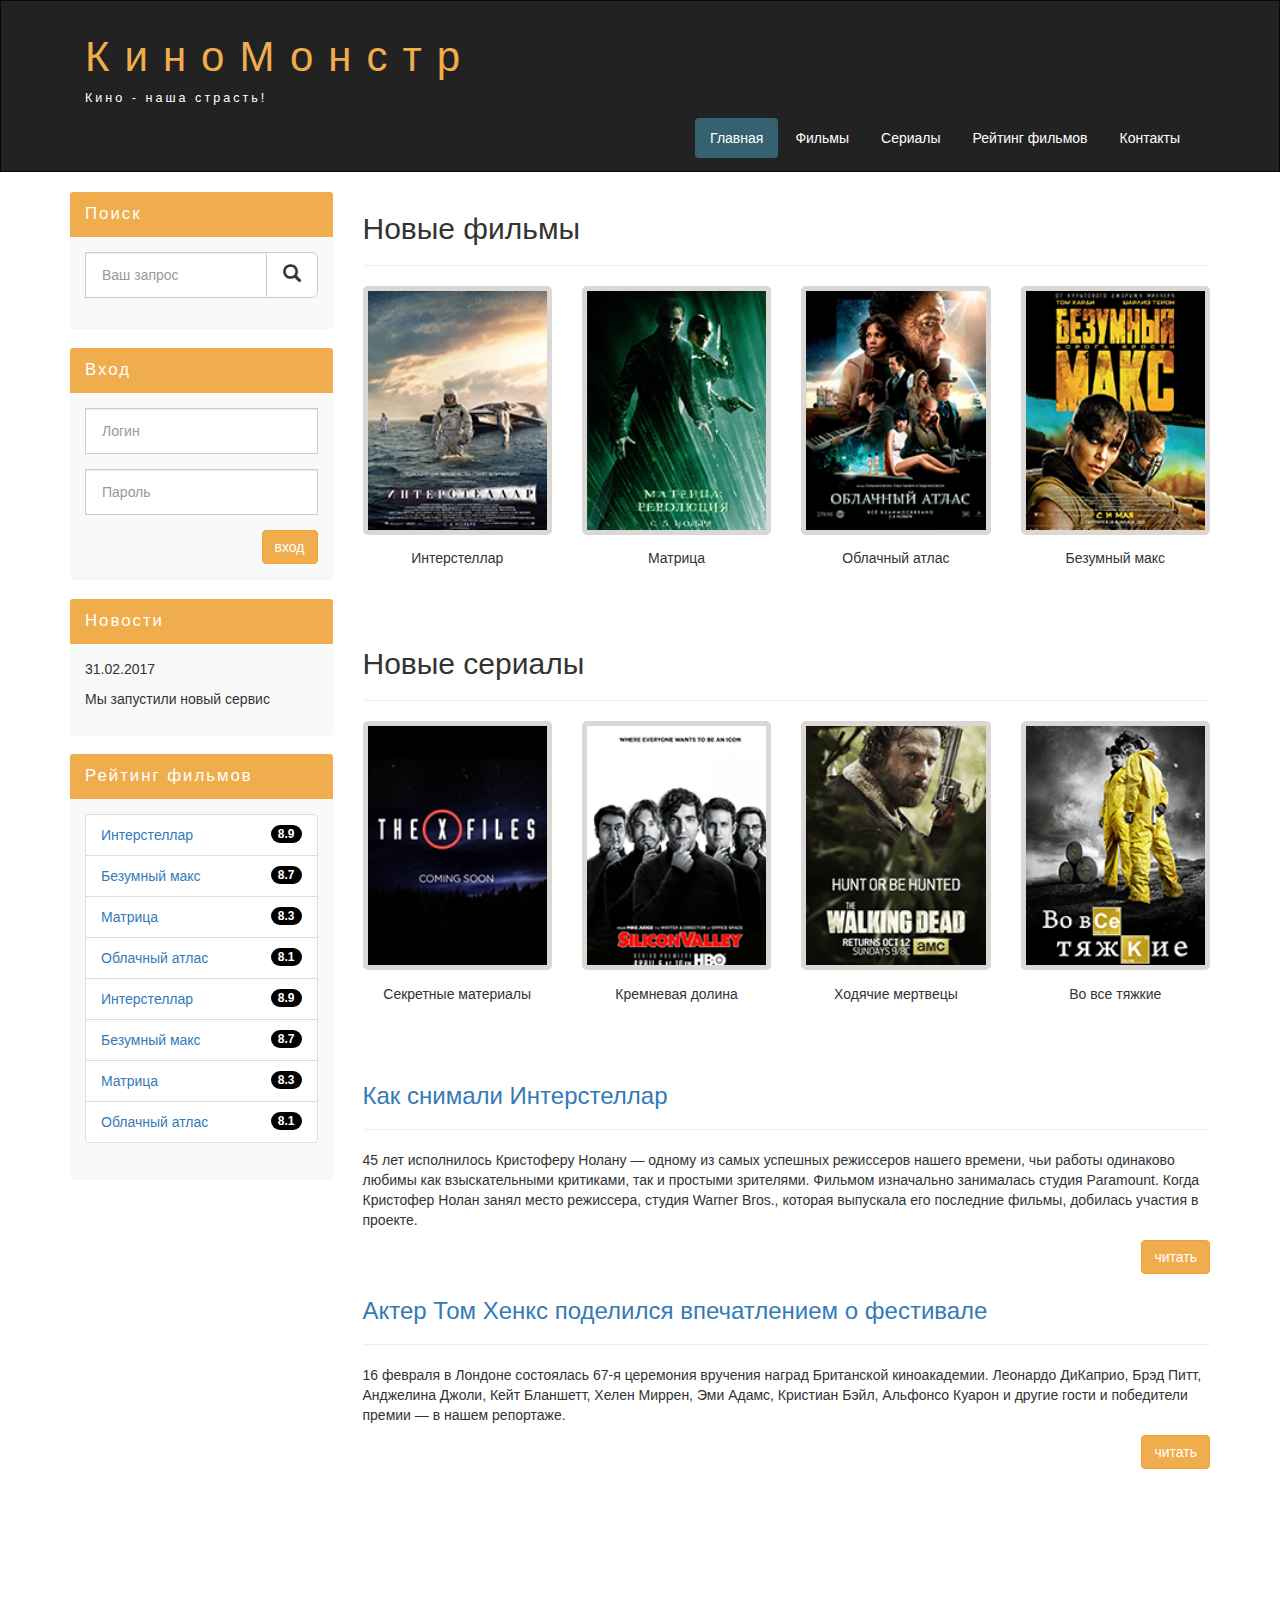
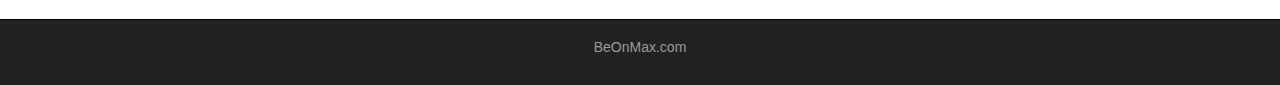
<file: КиноМонстр/Bootstrap/index.html>
<!DOCTYPE html>
<html lang="ru">
  <head>
    <meta charset="utf-8">
    <meta http-equiv="X-UA-Compatible" content="IE=edge">
    <meta name="viewport" content="width=device-width, initial-scale=1">
    <!-- The above 3 meta tags *must* come first in the head; any other head content must come *after* these tags -->
    <title>КиноMонстр</title>

    <!-- Bootstrap -->
    <link href="assets/css/bootstrap.min.css" rel="stylesheet">

    <!-- Main Style -->
    <link href="assets/css/style.css" rel="stylesheet">

    <!-- HTML5 shim and Respond.js for IE8 support of HTML5 elements and media queries -->
    <!-- WARNING: Respond.js doesn't work if you view the page via file:// -->
    <!--[if lt IE 9]>
      <script src="https://oss.maxcdn.com/html5shiv/3.7.2/html5shiv.min.js"></script>
      <script src="https://oss.maxcdn.com/respond/1.4.2/respond.min.js"></script>
    <![endif]-->
  </head>
  <body>
    

    <div class="container-fluid">
      <div class="row">
       
       <nav role="navigation" class="navbar navbar-inverse">
          <div class="container">

          <div class="navbar-header header">

            <div class="container">
              
              <div class="row">
                
                <div class="col-lg-12">
                  <h1><a href="#">КиноМонстр</a></h1> 
                  <p>Кино - наша страсть!</p>
                </div>

              </div>

            </div>

            
            <button type="button" data-target="#navbarCollapse" data-toggle="collapse" class="navbar-toggle">
              
              <span class="sr-only">Toggle navigation</span>
              <span class="icon-bar"></span>
              <span class="icon-bar"></span>
              <span class="icon-bar"></span>

            </button>
          

          </div>
            
            <div id="navbarCollapse" class="collapse navbar-collapse navbar-right">
              
              <ul class="nav nav-pills">
                <li class="active"> <a href="#">Главная</a> </li>
                <li> <a href="films.html">Фильмы</a> </li>
                <li> <a href="sirial.html">Сериалы</a> </li>
                <li> <a href="rating.html">Рейтинг фильмов</a> </li>
                <li> <a href="contact.html">Контакты</a> </li>

              </ul>


            </div>

          </div>
       </nav> 

      </div>
    </div>


    <div class="wrapper">
      
      <div class="container">
        
        <div class="row">
          
        <div class="col-lg-9 col-lg-push-3"> <!-- Меняем блоки местами col-lg-push-3 -->

          <form role="search" class="visible-xs">
            <div class="form-group">
              <div class="input-group">
                <input type="search" class="form-control input-lg" placeholder="Ваш запрос">
                <div class="input-group-btn">
                  <button class="btn btn-default btn-lg" type="submit"><i class="glyphicon glyphicon-search"></i></button>
                </div>
              </div>
            </div>
          </form> 
          
          <h2>Новые фильмы</h2>
          <hr>
          <div class="row">

            <div class="films_block col-lg-3 col-md-3 col-sm-3 col-xs-6">
              <a href="interstell.html"><img src="assets/img/inter.png" alt="интерстеллар"></a>
              <div class="film_label">Интерстеллар</div>
            </div>

            <div class="films_block col-lg-3 col-md-3 col-sm-3 col-xs-6">
              <a href="#"><img src="assets/img/matrix.png" alt="матрица"></a>
              <div class="film_label">Матрица</div>
            </div>            

            <div class="films_block col-lg-3 col-md-3 col-sm-3 col-xs-6">
              <a href="#"><img src="assets/img/cloud.png" alt="облачный атлас"></a>
              <div class="film_label">Облачный атлас</div>
            </div>            

            <div class="films_block col-lg-3 col-md-3 col-sm-3 col-xs-6">
              <a href="#"><img src="assets/img/max.png" alt="безумный макс"></a>
              <div class="film_label">Безумный макс</div>
            </div>


          </div>

          <div class="margin-8"></div>

         <h2>Новые сериалы</h2>
         <hr>
          <div class="row">

            <div class="films_block col-lg-3 col-md-3 col-sm-3 col-xs-6">
              <img src="assets/img/xfiles.png" alt="Секретные материалы">
              <div class="film_label">Секретные материалы</div>
            </div>

            <div class="films_block col-lg-3 col-md-3 col-sm-3 col-xs-6">
              <img src="assets/img/silicon.png" alt="Кремневая долина">
              <div class="film_label">Кремневая долина</div>
            </div>

            <div class="films_block col-lg-3 col-md-3 col-sm-3 col-xs-6">
              <img src="assets/img/dead.png" alt="Ходячие мертвецы">
              <div class="film_label">Ходячие мертвецы</div>
            </div>

            <div class="films_block col-lg-3 col-md-3 col-sm-3 col-xs-6">
              <img src="assets/img/breakingbad.png" alt="Во все тяжкие">
              <div class="film_label">Во все тяжкие</div>
            </div>

          </div>

          <div class="margin-8"></div>

          <a href="#"><h3>Как снимали Интерстеллар</h3></a>
          <hr>
          <p>
            45 лет исполнилось Кристоферу Нолану — одному из самых успешных режиссеров нашего времени, чьи работы одинаково любимы как взыскательными критиками, так и простыми зрителями. Фильмом изначально занималась студия Paramount. Когда Кристофер Нолан занял место режиссера, студия Warner Bros., которая выпускала его последние фильмы, добилась участия в проекте.
          </p>
          <a href="#" class="btn btn-warning pull-right">читать</a>

          <div class="margin-8"></div>

          <a href="#"><h3>Актер Том Хенкс поделился впечатлением о фестивале</h3></a>
          <hr>
          <p>
            16 февраля в Лондоне состоялась 67-я церемония вручения наград Британской киноакадемии. Леонардо ДиКаприо, Брэд Питт, Анджелина Джоли, Кейт Бланшетт, Хелен Миррен, Эми Адамс, Кристиан Бэйл, Альфонсо Куарон и другие гости и победители премии — в нашем репортаже.
          </p>
          <a href="#" class="btn btn-warning pull-right">читать</a>

          <div class="margin-8 clear"></div>



        </div>


        <div class="col-lg-3 col-lg-pull-9"> <!-- Меняем блоки местами col-lg-pull-9 -->
          
          <div class="panel panel-info hidden-xs">
            <div class="panel-heading"><div class="sidebar-header">Поиск</div></div>
            <div class="panel-body">
              <form role="search">
                <div class="form-group">
                  <div class="input-group">
                    <input type="search" class="form-control input-lg" placeholder="Ваш запрос">
                    <div class="input-group-btn">
                      <button class="btn btn-default btn-lg" type="submit"><i class="glyphicon glyphicon-search"></i></button>
                    </div>
                  </div>
                </div>
              </form> 
            </div>
          </div>
    
          <div class="panel panel-info">
            <div class="panel-heading"><div class="sidebar-header">Вход</div></div>
            <div class="panel-body">

              <form role="form">
                <div class="form-group">
                  <input type="text"  class="form-control input-lg" placeholder="Логин">
                </div>
                <div class="form-group">
                  <input type="password" class="form-control input-lg" placeholder="Пароль">
                </div>

                <button type="submit" class="btn btn-warning pull-right">вход</button>

              </form>

            </div>
          </div>  


          <div class="panel panel-info">
            <div class="panel-heading"><div class="sidebar-header">Новости</div></div>
            <div class="panel-body">
              
              <p>31.02.2017</p>
              <p>Мы запустили новый сервис</p>
              
            </div>
          </div>


          <div class="panel panel-info">
            <div class="panel-heading"><div class="sidebar-header">Рейтинг фильмов</div></div>
            <div class="panel-body">
                
                <ul class="list-group">
                  
                  <li class="list-group-item list-group-warning">
                    <span class="badge">8.9</span>
                    <a href="interstell.html">Интерстеллар</a>
                  </li>

                  <li class="list-group-item list-group-warning">
                    <span class="badge">8.7</span>
                    <a href="#">Безумный макс</a>
                  </li>                  

                  <li class="list-group-item list-group-warning">
                    <span class="badge">8.3</span>
                    <a href="#">Матрица</a>
                  </li>                  

                  <li class="list-group-item list-group-warning">
                    <span class="badge">8.1</span>
                    <a href="#">Облачный атлас</a>
                  </li>

                  <li class="list-group-item list-group-warning">
                    <span class="badge">8.9</span>
                    <a href="interstell.html">Интерстеллар</a>
                  </li>

                  <li class="list-group-item list-group-warning">
                    <span class="badge">8.7</span>
                    <a href="#">Безумный макс</a>
                  </li>                  

                  <li class="list-group-item list-group-warning">
                    <span class="badge">8.3</span>
                    <a href="#">Матрица</a>
                  </li>                  

                  <li class="list-group-item list-group-warning">
                    <span class="badge">8.1</span>
                    <a href="#">Облачный атлас</a>
                  </li>

                </ul>

            </div>
          </div>  
          


        </div>      


        </div>

      </div>

      <div class="clear"></div>

    </div>


    <footer>
      
      <div class="container">
        <p class="text-center"> <a href="http://beonmax.com" target="_blank">BeOnMax.com</a> </p>
      </div>

    </footer>




    <!-- jQuery (necessary for Bootstrap's JavaScript plugins) -->
    <script src="https://ajax.googleapis.com/ajax/libs/jquery/1.11.3/jquery.min.js"></script>
    <!-- Include all compiled plugins (below), or include individual files as needed -->
    <script src="assets/js/bootstrap.min.js"></script>
  </body>
</html>
</file>
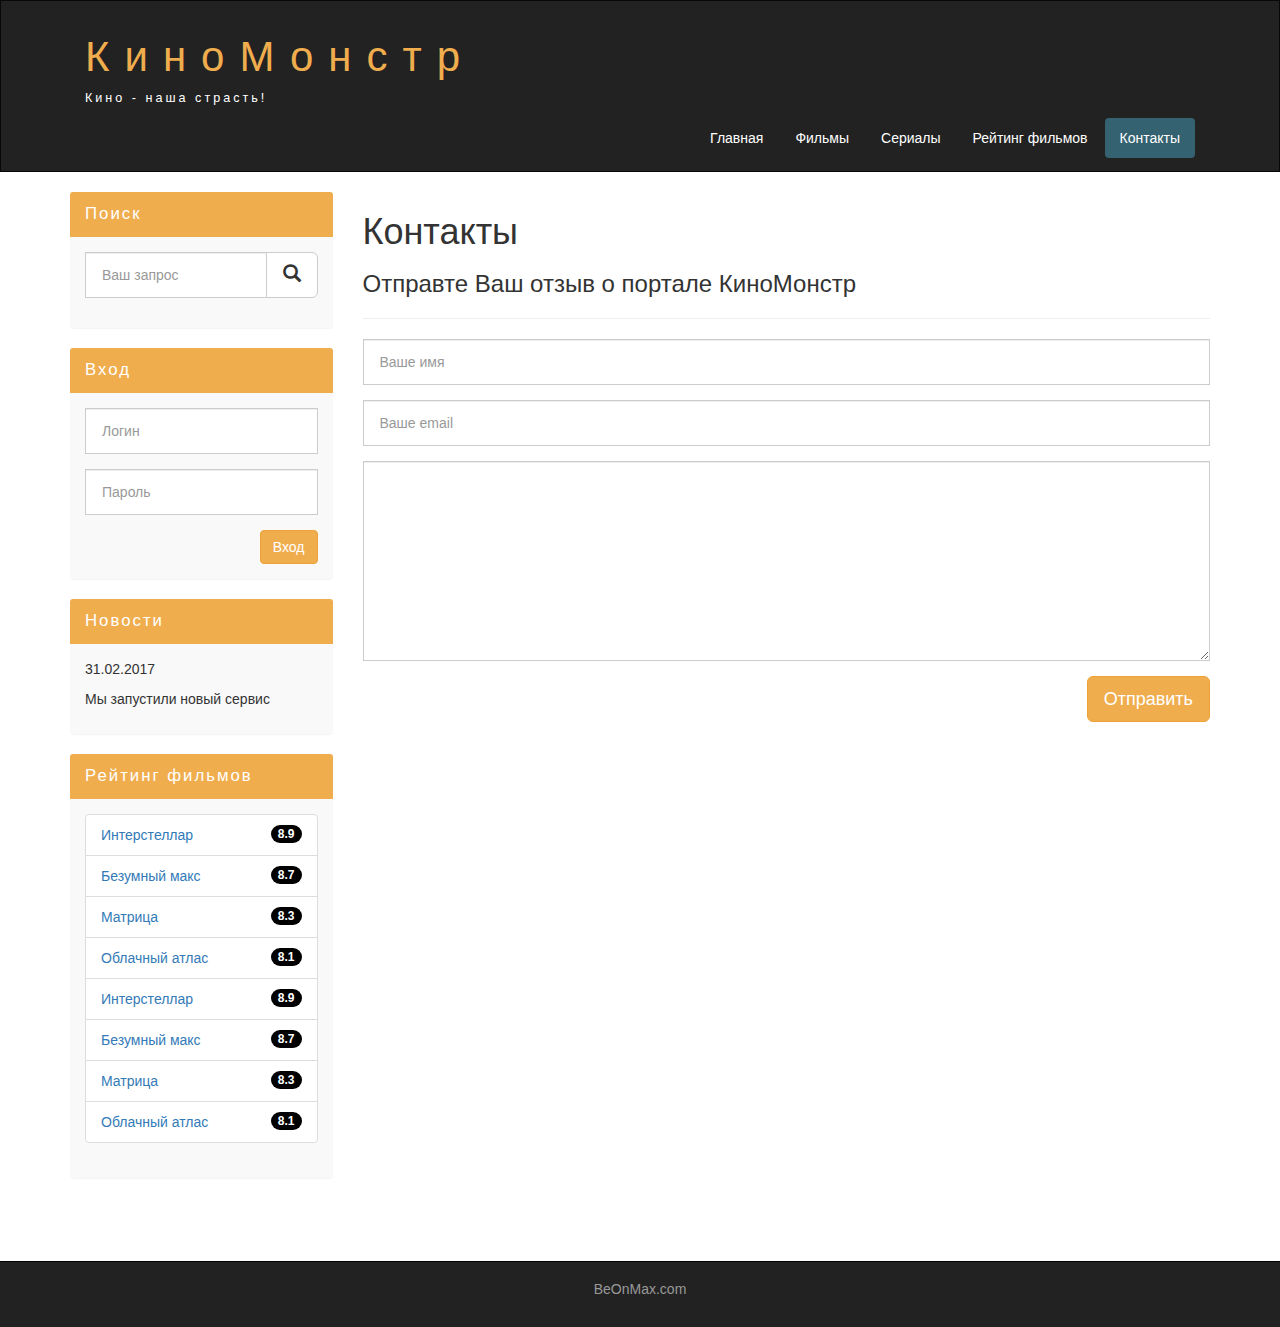
<file: КиноМонстр/Bootstrap/contact.html>
<!DOCTYPE html>
<html lang="ru">
  <head>
    <meta charset="utf-8">
    <meta http-equiv="X-UA-Compatible" content="IE=edge">
    <meta name="viewport" content="width=device-width, initial-scale=1">
    <!-- The above 3 meta tags *must* come first in the head; any other head content must come *after* these tags -->
    <title>КиноMонстр Контакты</title>

    <!-- Bootstrap -->
    <link href="assets/css/bootstrap.min.css" rel="stylesheet">

    <!-- Main Style -->
    <link href="assets/css/style.css" rel="stylesheet">

    <!-- HTML5 shim and Respond.js for IE8 support of HTML5 elements and media queries -->
    <!-- WARNING: Respond.js doesn't work if you view the page via file:// -->
    <!--[if lt IE 9]>
      <script src="https://oss.maxcdn.com/html5shiv/3.7.2/html5shiv.min.js"></script>
      <script src="https://oss.maxcdn.com/respond/1.4.2/respond.min.js"></script>
    <![endif]-->
  </head>
  <body>
    

    <div class="container-fluid">
      <div class="row">
       
       <nav role="navigation" class="navbar navbar-inverse">
          <div class="container">

          <div class="navbar-header header">

            <div class="container">
              
              <div class="row">
                
                <div class="col-lg-12">
                  <h1><a href="#">КиноМонстр</a></h1> 
                  <p>Кино - наша страсть!</p>
                </div>

              </div>

            </div>

            
            <button type="button" data-target="#navbarCollapse" data-toggle="collapse" class="navbar-toggle">
              
              <span class="sr-only">Toggle navigation</span>
              <span class="icon-bar"></span>
              <span class="icon-bar"></span>
              <span class="icon-bar"></span>

            </button>
          

          </div>
            
            <div id="navbarCollapse" class="collapse navbar-collapse navbar-right">
              
              <ul class="nav nav-pills">
                <li> <a href="index.html">Главная</a> </li>
                <li> <a href="films.html">Фильмы</a> </li>
                <li> <a href="sirial.html">Сериалы</a> </li>
                <li> <a href="rating.html">Рейтинг фильмов</a> </li>
                <li class="active"> <a href="contact.html">Контакты</a> </li>

              </ul>


            </div>

          </div>
       </nav> 

      </div>
    </div>


    <div class="wrapper">
      
      <div class="container">
        
        <div class="row">
          
        <div class="col-lg-9 col-lg-push-3"> <!-- Меняем блоки местами col-lg-push-3 -->

          <form role="search" class="visible-xs">
            <div class="form-group">
              <div class="input-group">
                <input type="search" class="form-control input-lg" placeholder="Ваш запрос">
                <div class="input-group-btn">
                  <button class="btn btn-default btn-lg" type="submit"><i class="glyphicon glyphicon-search"></i></button>
                </div>
              </div>
            </div>
          </form> 
          
          <h1>Контакты</h1>         
          <h3>Отправте Ваш отзыв о портале КиноМонстр</h3>
          <hr>

          <form>
            <div  class="form-group">   
              <input type="text" class="form-control input-lg" placeholder="Ваше имя">
            </div>
            <div  class="form-group">   
                <input type="text" class="form-control input-lg" placeholder="Ваше email">
              </div>
            <div  class="form-group">   
              <textarea class="form-control"></textarea>
            </div>
            <button class="btn btn-lg btn-warning pull-right">Отправить</button>
          </form>

          <div class="margin-8 clear"></div>


        </div>


        <div class="col-lg-3 col-lg-pull-9"> <!-- Меняем блоки местами col-lg-pull-9 -->
          
          <div class="panel panel-info hidden-xs">
            <div class="panel-heading"><div class="sidebar-header">Поиск</div></div>
            <div class="panel-body">
              <form role="search">
                <div class="form-group">
                  <div class="input-group">
                    <input type="search" class="form-control input-lg" placeholder="Ваш запрос">
                    <div class="input-group-btn">
                      <button class="btn btn-default btn-lg" type="submit"><i class="glyphicon glyphicon-search"></i></button>
                    </div>
                  </div>
                </div>
              </form> 
            </div>
          </div>
    
          <div class="panel panel-info">
            <div class="panel-heading"><div class="sidebar-header">Вход</div></div>
            <div class="panel-body">

              <form role="form">
                <div class="form-group">
                  <input type="text"  class="form-control input-lg" placeholder="Логин">
                </div>
                <div class="form-group">
                  <input type="password" class="form-control input-lg" placeholder="Пароль">
                </div>

                <button type="submit" class="btn btn-warning pull-right">Bход</button>

              </form>

            </div>
          </div>  


          <div class="panel panel-info">
            <div class="panel-heading"><div class="sidebar-header">Новости</div></div>
            <div class="panel-body">
              
              <p>31.02.2017</p>
              <p>Мы запустили новый сервис</p>
              
            </div>
          </div>


          <div class="panel panel-info">
            <div class="panel-heading"><div class="sidebar-header">Рейтинг фильмов</div></div>
            <div class="panel-body">
                
                <ul class="list-group">
                  
                  <li class="list-group-item list-group-warning">
                    <span class="badge">8.9</span>
                    <a href="interstell.html">Интерстеллар</a>
                  </li>

                  <li class="list-group-item list-group-warning">
                    <span class="badge">8.7</span>
                    <a href="#">Безумный макс</a>
                  </li>                  

                  <li class="list-group-item list-group-warning">
                    <span class="badge">8.3</span>
                    <a href="#">Матрица</a>
                  </li>                  

                  <li class="list-group-item list-group-warning">
                    <span class="badge">8.1</span>
                    <a href="#">Облачный атлас</a>
                  </li>

                  <li class="list-group-item list-group-warning">
                    <span class="badge">8.9</span>
                    <a href="#">Интерстеллар</a>
                  </li>

                  <li class="list-group-item list-group-warning">
                    <span class="badge">8.7</span>
                    <a href="#">Безумный макс</a>
                  </li>                  

                  <li class="list-group-item list-group-warning">
                    <span class="badge">8.3</span>
                    <a href="#">Матрица</a>
                  </li>                  

                  <li class="list-group-item list-group-warning">
                    <span class="badge">8.1</span>
                    <a href="#">Облачный атлас</a>
                  </li>

                </ul>

            </div>
          </div>  
          


        </div>      


        </div>

      </div>

      <div class="clear"></div>

    </div>


    <footer>
      
      <div class="container">
        <p class="text-center"> <a href="http://beonmax.com" target="_blank">BeOnMax.com</a> </p>
      </div>

    </footer>




    <!-- jQuery (necessary for Bootstrap's JavaScript plugins) -->
    <script src="https://ajax.googleapis.com/ajax/libs/jquery/1.11.3/jquery.min.js"></script>
    <!-- Include all compiled plugins (below), or include individual files as needed -->
    <script src="assets/js/bootstrap.min.js"></script>
  </body>
</html>
</file>
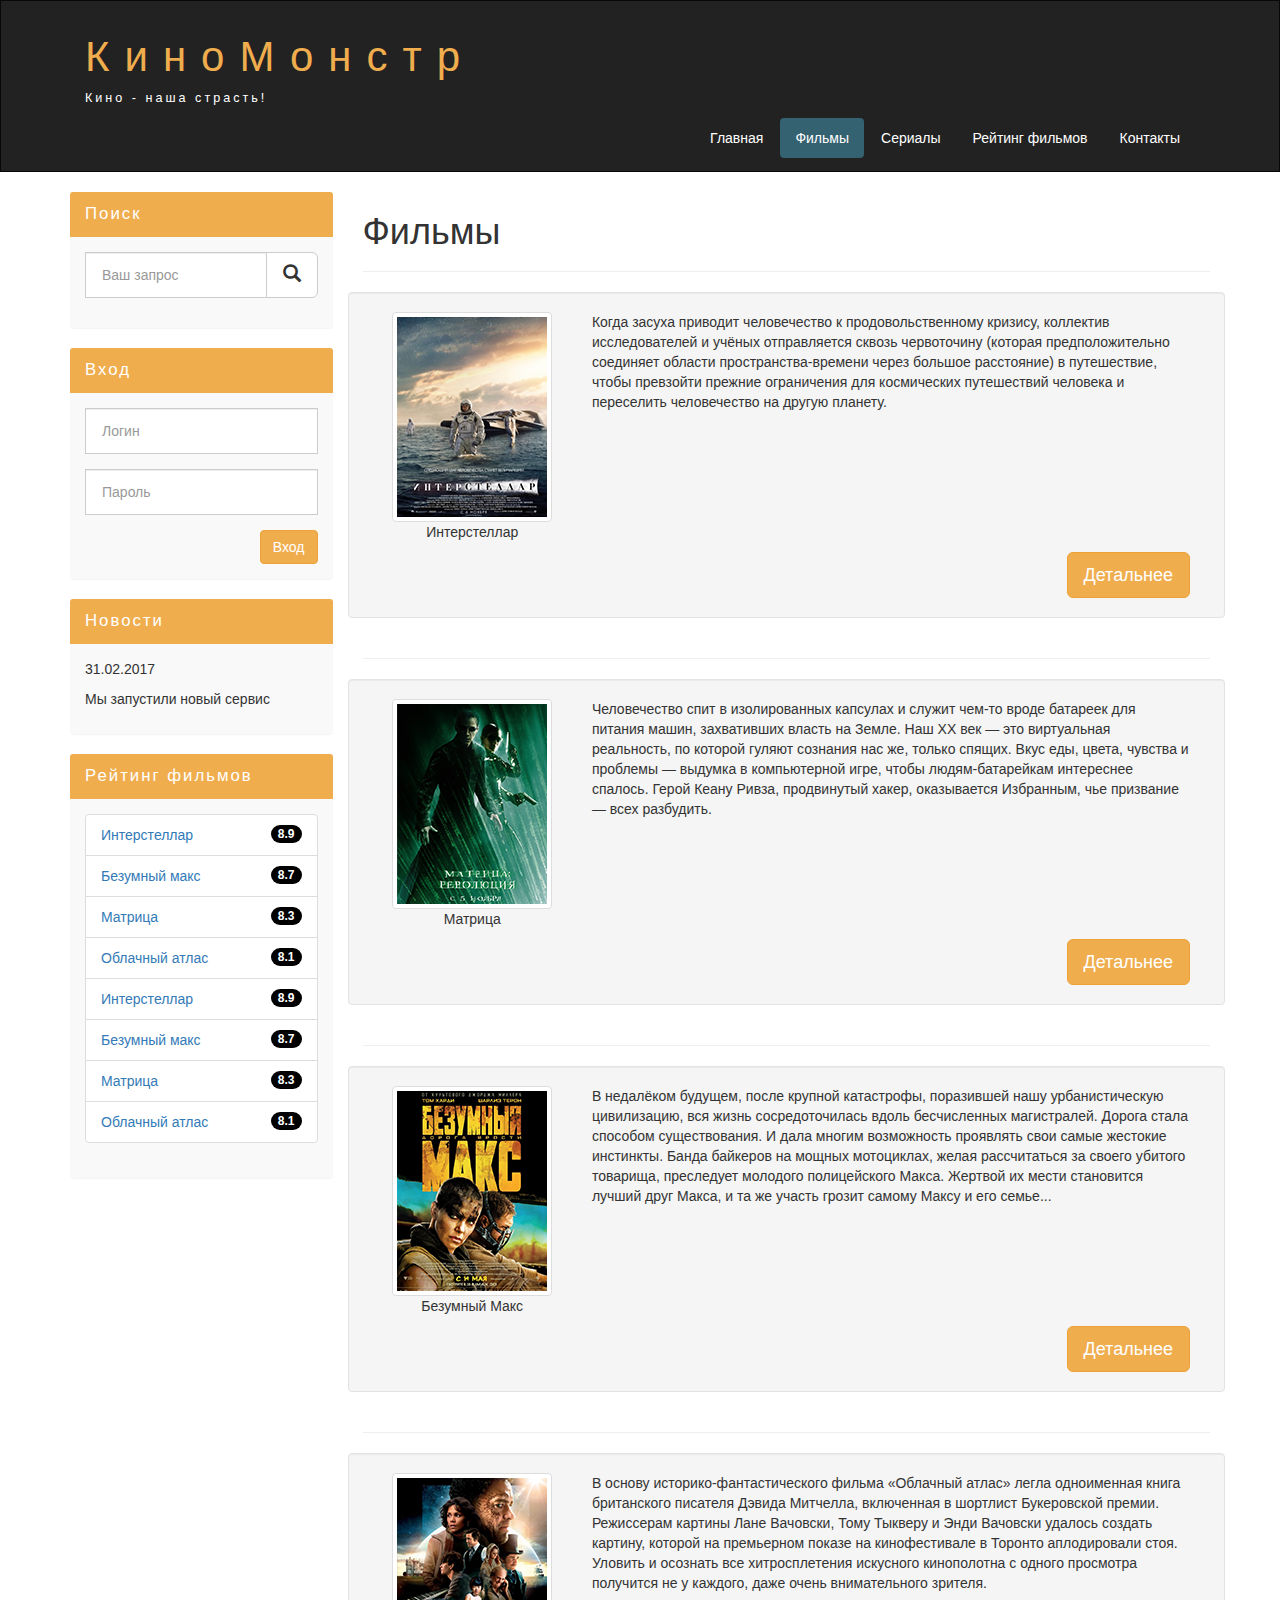
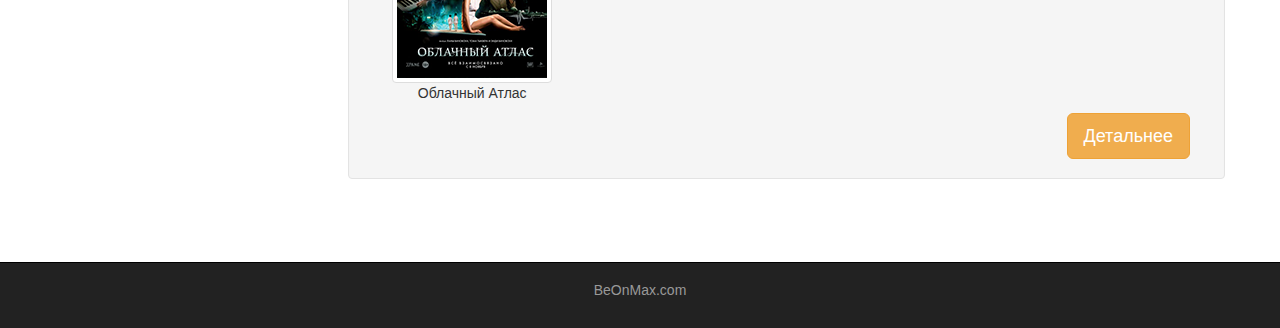
<file: КиноМонстр/Bootstrap/films.html>
<!DOCTYPE html>
<html lang="ru">
  <head>
    <meta charset="utf-8">
    <meta http-equiv="X-UA-Compatible" content="IE=edge">
    <meta name="viewport" content="width=device-width, initial-scale=1">
    <!-- The above 3 meta tags *must* come first in the head; any other head content must come *after* these tags -->
    <title>КиноMонстр Фильмы</title>

    <!-- Bootstrap -->
    <link href="assets/css/bootstrap.min.css" rel="stylesheet">

    <!-- Main Style -->
    <link href="assets/css/style.css" rel="stylesheet">

    <!-- HTML5 shim and Respond.js for IE8 support of HTML5 elements and media queries -->
    <!-- WARNING: Respond.js doesn't work if you view the page via file:// -->
    <!--[if lt IE 9]>
      <script src="https://oss.maxcdn.com/html5shiv/3.7.2/html5shiv.min.js"></script>
      <script src="https://oss.maxcdn.com/respond/1.4.2/respond.min.js"></script>
    <![endif]-->
  </head>
  <body>
    

    <div class="container-fluid">
      <div class="row">
       
       <nav role="navigation" class="navbar navbar-inverse">
          <div class="container">

          <div class="navbar-header header">

            <div class="container">
              
              <div class="row">
                
                <div class="col-lg-12">
                  <h1><a href="#">КиноМонстр</a></h1> 
                  <p>Кино - наша страсть!</p>
                </div>

              </div>

            </div>

            
            <button type="button" data-target="#navbarCollapse" data-toggle="collapse" class="navbar-toggle">
              
              <span class="sr-only">Toggle navigation</span>
              <span class="icon-bar"></span>
              <span class="icon-bar"></span>
              <span class="icon-bar"></span>

            </button>
          

          </div>
            
            <div id="navbarCollapse" class="collapse navbar-collapse navbar-right">
              
              <ul class="nav nav-pills">
                <li> <a href="index.html">Главная</a> </li>
                <li class="active"> <a href="films.html">Фильмы</a> </li>
                <li> <a href="sirial.html">Сериалы</a> </li>
                <li> <a href="rating.html">Рейтинг фильмов</a> </li>
                <li> <a href="contact.html">Контакты</a> </li>

              </ul>


            </div>

          </div>
       </nav> 

      </div>
    </div>


    <div class="wrapper">
      
      <div class="container">
        
        <div class="row">
          
        <div class="col-lg-9 col-lg-push-3"> <!-- Меняем блоки местами col-lg-push-3 -->

            <form role="search" class="visible-xs">
                <div class="form-group">
                <div class="input-group">
                    <input type="search" class="form-control input-lg" placeholder="Ваш запрос">
                    <div class="input-group-btn">
                    <button class="btn btn-default btn-lg" type="submit"><i class="glyphicon glyphicon-search"></i></button>
                    </div>
                </div>
                </div>
            </form> 

           <h1>Фильмы</h1>
           <hr>
          
            <div class="row">
                <div class="well clearfix">
                    <div class="col-lg-3 col-md-2 text-center">
                        <img class="img-thumbnail" src="assets/img/inter.png" alt="интерстеллар">
                        <p>Интерстеллар</p>
                    </div>
                    <div class="col-lg-9 col-md-10">
                        <p>
                            Когда засуха приводит человечество к продовольственному кризису, коллектив исследователей и учёных отправляется сквозь червоточину (которая предположительно соединяет области пространства-времени через большое расстояние) в путешествие, чтобы превзойти прежние ограничения для космических путешествий человека и переселить человечество на другую планету.
                        </p>
                    </div>
                    <div class="col-lg-12">
                        <a href="interstell.html" class="btn btn-lg btn-warning pull-right">Детальнее</a>
                    </div>
                </div>
            </div>

            <hr>

            <div class="row">
                <div class="well clearfix">
                    <div class="col-lg-3 col-md-2 text-center">
                    <img class="img-thumbnail" src="assets/img/matrix.png" alt="матрица">
                    <p>Матрица</p>
                    </div>
                    <div class="col-lg-9 col-md-10">
                        <p>
                            Человечество спит в изолированных капсулах и служит чем-то вроде батареек для питания машин, захвативших власть на Земле. Наш ХХ век — это виртуальная реальность, по которой гуляют сознания нас же, только спящих. Вкус еды, цвета, чувства и проблемы — выдумка в компьютерной игре, чтобы людям-батарейкам интереснее спалось. Герой Кеану Ривза, продвинутый хакер, оказывается Избранным, чье призвание — всех разбудить.
                        </p>
                    </div>
                    <div class="col-lg-12">
                        <a href="#" class="btn btn-lg btn-warning pull-right">Детальнее</a>
                    </div>
                </div>
            </div>

            <hr>

            <div class="row">
                <div class="well clearfix">
                    <div class="col-lg-3 col-md-2 text-center">
                    <img class="img-thumbnail" src="assets/img/max.png" alt="безумный макс">
                    <p>Безумный Макс</p>
                    </div>
                    <div class="col-lg-9 col-md-10">
                        <p>
                            В недалёком будущем, после крупной катастрофы, поразившей нашу урбанистическую цивилизацию, вся жизнь сосредоточилась вдоль бесчисленных магистралей. Дорога стала способом существования. И дала многим возможность проявлять свои самые жестокие инстинкты. Банда байкеров на мощных мотоциклах, желая рассчитаться за своего убитого товарища, преследует молодого полицейского Макса. Жертвой их мести становится лучший друг Макса, и та же участь грозит самому Максу и его семье...
                        </p>
                    </div>
                    <div class="col-lg-12">
                        <a href="#" class="btn btn-lg btn-warning pull-right">Детальнее</a>
                    </div>
                </div>
            </div>

            <hr>

            <div class="row">
                <div class="well clearfix">
                    <div class="col-lg-3 col-md-2 text-center">
                    <img class="img-thumbnail" src="assets/img/cloud.png" alt="Облачный Атлас">
                    <p>Облачный Атлас</p>
                    </div>
                    <div class="col-lg-9 col-md-10">
                        <p>
                        В основу историко-фантастического фильма «Облачный атлас» легла одноименная книга британского писателя Дэвида Митчелла, включенная в шортлист Букеровской премии. Режиссерам картины Лане Вачовски, Тому Тыкверу и Энди Вачовски удалось создать картину, которой на премьерном показе на кинофестивале в Торонто аплодировали стоя. Уловить и осознать все хитросплетения искусного кинополотна с одного просмотра получится не у каждого, даже очень внимательного зрителя.
                        </p>
                    </div>
                    <div class="col-lg-12">
                        <a href="#" class="btn btn-lg btn-warning pull-right">Детальнее</a>
                    </div>
                </div>
            </div>


        </div>


        <div class="col-lg-3 col-lg-pull-9"> <!-- Меняем блоки местами col-lg-pull-9 -->
          
          <div class="panel panel-info hidden-xs">
            <div class="panel-heading"><div class="sidebar-header">Поиск</div></div>
            <div class="panel-body">
              <form role="search">
                <div class="form-group">
                  <div class="input-group">
                    <input type="search" class="form-control input-lg" placeholder="Ваш запрос">
                    <div class="input-group-btn">
                      <button class="btn btn-default btn-lg" type="submit"><i class="glyphicon glyphicon-search"></i></button>
                    </div>
                  </div>
                </div>
              </form> 
            </div>
          </div>
    
          <div class="panel panel-info">
            <div class="panel-heading"><div class="sidebar-header">Вход</div></div>
            <div class="panel-body">

              <form role="form">
                <div class="form-group">
                  <input type="text"  class="form-control input-lg" placeholder="Логин">
                </div>
                <div class="form-group">
                  <input type="password" class="form-control input-lg" placeholder="Пароль">
                </div>

                <button type="submit" class="btn btn-warning pull-right">Bход</button>

              </form>

            </div>
          </div>  


          <div class="panel panel-info">
            <div class="panel-heading"><div class="sidebar-header">Новости</div></div>
            <div class="panel-body">
              
              <p>31.02.2017</p>
              <p>Мы запустили новый сервис</p>
              
            </div>
          </div>


          <div class="panel panel-info">
            <div class="panel-heading"><div class="sidebar-header">Рейтинг фильмов</div></div>
            <div class="panel-body">
                
                <ul class="list-group">
                  
                  <li class="list-group-item list-group-warning">
                    <span class="badge">8.9</span>
                    <a href="interstell.html">Интерстеллар</a>
                  </li>

                  <li class="list-group-item list-group-warning">
                    <span class="badge">8.7</span>
                    <a href="#">Безумный макс</a>
                  </li>                  

                  <li class="list-group-item list-group-warning">
                    <span class="badge">8.3</span>
                    <a href="#">Матрица</a>
                  </li>                  

                  <li class="list-group-item list-group-warning">
                    <span class="badge">8.1</span>
                    <a href="#">Облачный атлас</a>
                  </li>

                  <li class="list-group-item list-group-warning">
                    <span class="badge">8.9</span>
                    <a href="#">Интерстеллар</a>
                  </li>

                  <li class="list-group-item list-group-warning">
                    <span class="badge">8.7</span>
                    <a href="#">Безумный макс</a>
                  </li>                  

                  <li class="list-group-item list-group-warning">
                    <span class="badge">8.3</span>
                    <a href="#">Матрица</a>
                  </li>                  

                  <li class="list-group-item list-group-warning">
                    <span class="badge">8.1</span>
                    <a href="#">Облачный атлас</a>
                  </li>

                </ul>

            </div>
          </div>  
          


        </div>      


        </div>

      </div>

      <div class="clear"></div>

    </div>


    <footer>
      
      <div class="container">
        <p class="text-center"> <a href="http://beonmax.com" target="_blank">BeOnMax.com</a> </p>
      </div>

    </footer>




    <!-- jQuery (necessary for Bootstrap's JavaScript plugins) -->
    <script src="https://ajax.googleapis.com/ajax/libs/jquery/1.11.3/jquery.min.js"></script>
    <!-- Include all compiled plugins (below), or include individual files as needed -->
    <script src="assets/js/bootstrap.min.js"></script>
  </body>
</html>
</file>
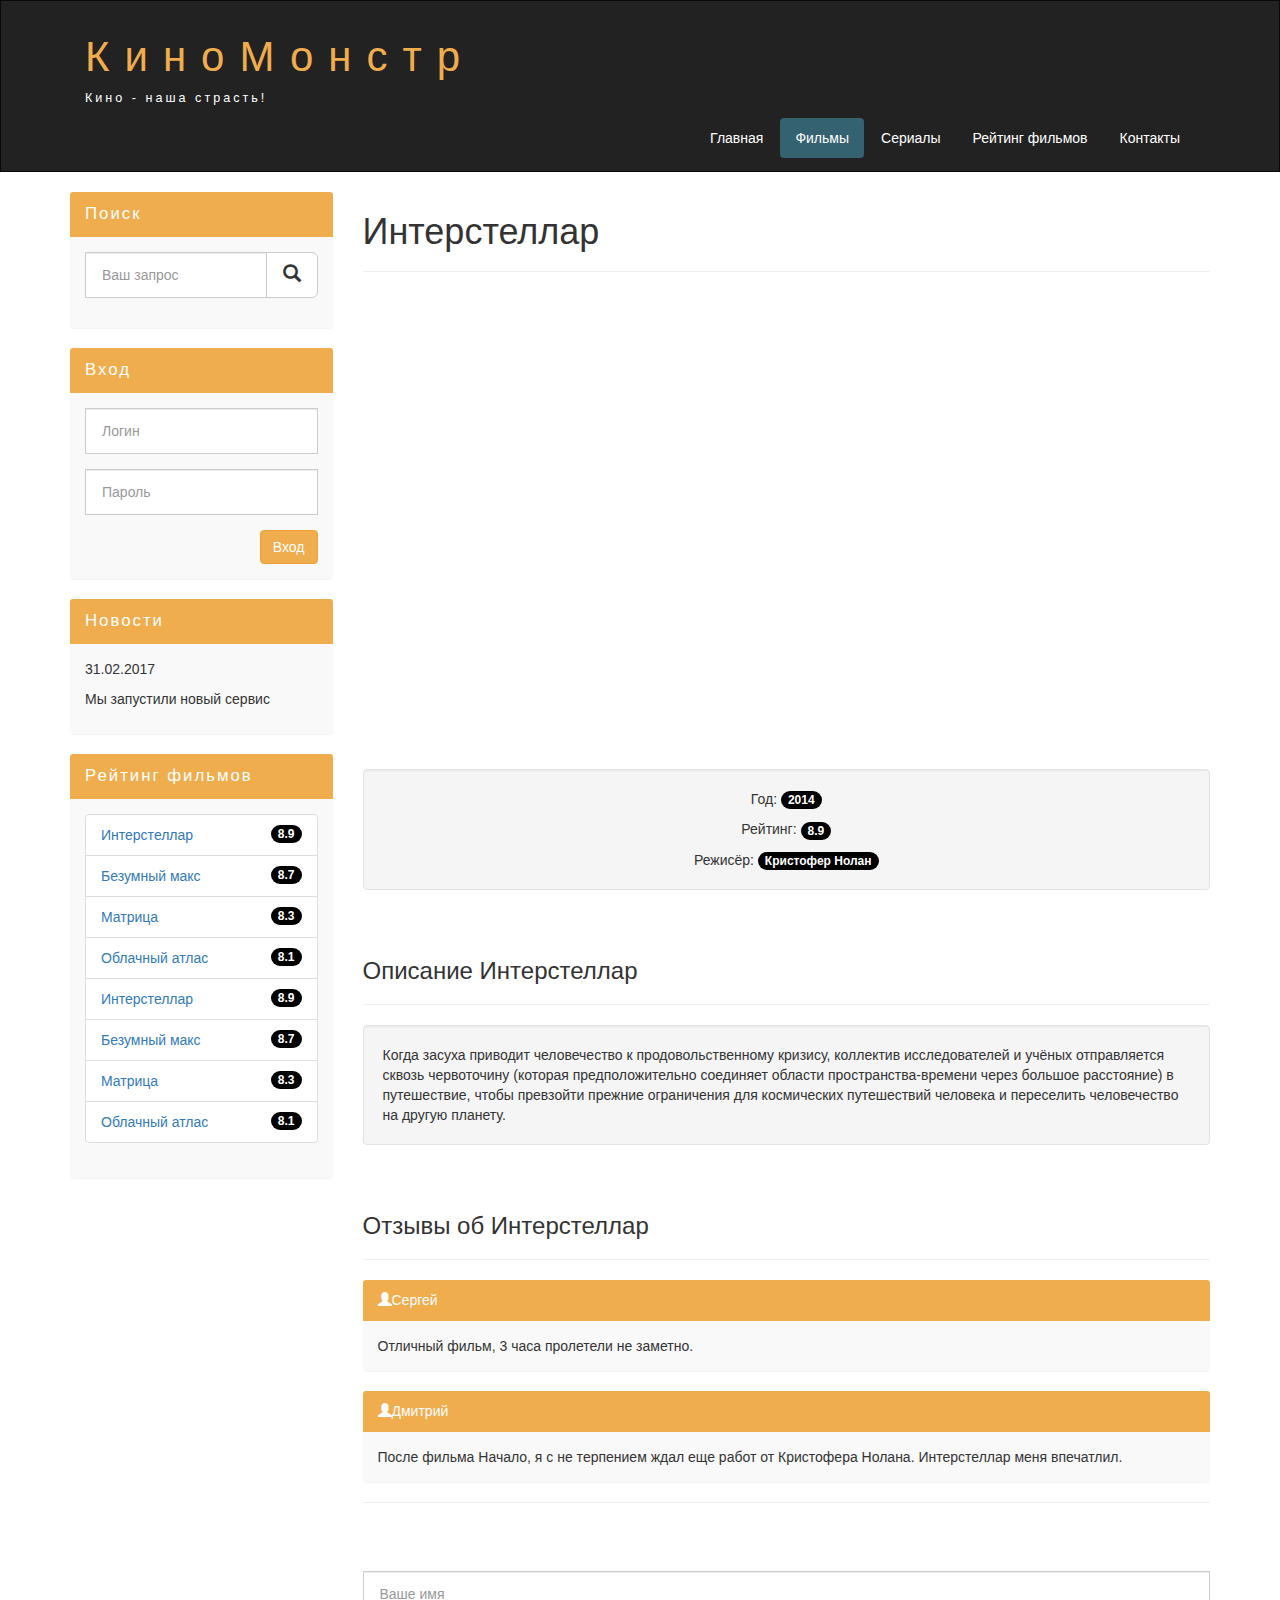
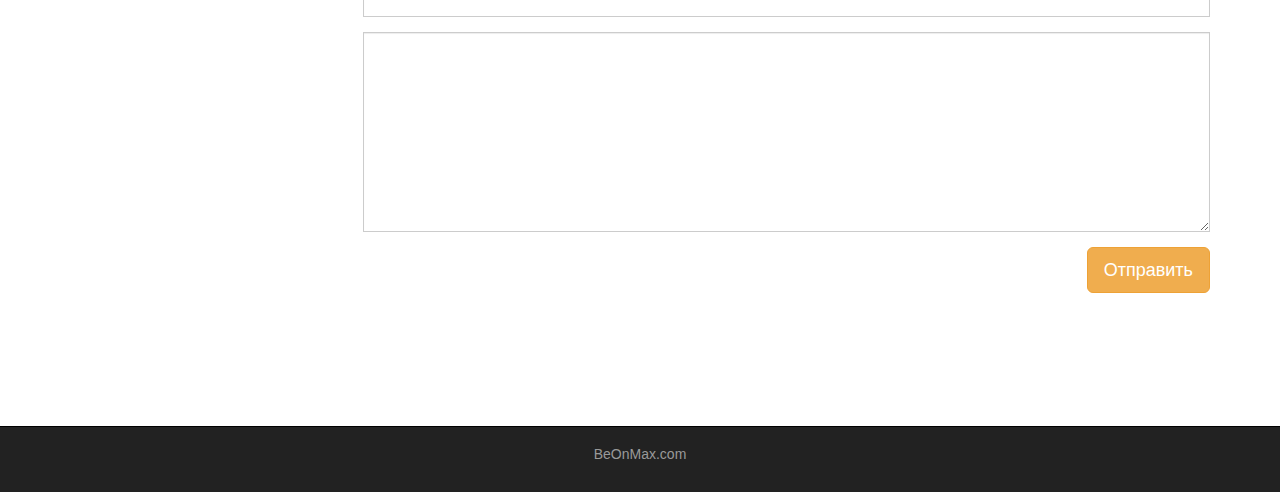
<file: КиноМонстр/Bootstrap/interstell.html>
<!DOCTYPE html>
<html lang="ru">
  <head>
    <meta charset="utf-8">
    <meta http-equiv="X-UA-Compatible" content="IE=edge">
    <meta name="viewport" content="width=device-width, initial-scale=1">
    <!-- The above 3 meta tags *must* come first in the head; any other head content must come *after* these tags -->
    <title>КиноMонстр Интерстеллар</title>

    <!-- Bootstrap -->
    <link href="assets/css/bootstrap.min.css" rel="stylesheet">

    <!-- Main Style -->
    <link href="assets/css/style.css" rel="stylesheet">

    <!-- HTML5 shim and Respond.js for IE8 support of HTML5 elements and media queries -->
    <!-- WARNING: Respond.js doesn't work if you view the page via file:// -->
    <!--[if lt IE 9]>
      <script src="https://oss.maxcdn.com/html5shiv/3.7.2/html5shiv.min.js"></script>
      <script src="https://oss.maxcdn.com/respond/1.4.2/respond.min.js"></script>
    <![endif]-->
  </head>
  <body>
    

    <div class="container-fluid">
      <div class="row">
       
       <nav role="navigation" class="navbar navbar-inverse">
          <div class="container">

          <div class="navbar-header header">

            <div class="container">
              
              <div class="row">
                
                <div class="col-lg-12">
                  <h1><a href="#">КиноМонстр</a></h1> 
                  <p>Кино - наша страсть!</p>
                </div>

              </div>

            </div>

            
            <button type="button" data-target="#navbarCollapse" data-toggle="collapse" class="navbar-toggle">
              
              <span class="sr-only">Toggle navigation</span>
              <span class="icon-bar"></span>
              <span class="icon-bar"></span>
              <span class="icon-bar"></span>

            </button>
          

          </div>
            
            <div id="navbarCollapse" class="collapse navbar-collapse navbar-right">
              
              <ul class="nav nav-pills">
                <li> <a href="index.html">Главная</a> </li>
                <li class="active"> <a href="films.html">Фильмы</a> </li>
                <li> <a href="sirial.html">Сериалы</a> </li>
                <li> <a href="rating.html">Рейтинг фильмов</a> </li>
                <li> <a href="contact.html">Контакты</a> </li>

              </ul>


            </div>

          </div>
       </nav> 

      </div>
    </div>


    <div class="wrapper">
      
      <div class="container">
        
        <div class="row">
          
        <div class="col-lg-9 col-lg-push-3"> <!-- Меняем блоки местами col-lg-push-3 -->

          <form role="search" class="visible-xs">
            <div class="form-group">
              <div class="input-group">
                <input type="search" class="form-control input-lg" placeholder="Ваш запрос">
                <div class="input-group-btn">
                  <button class="btn btn-default btn-lg" type="submit"><i class="glyphicon glyphicon-search"></i></button>
                </div>
              </div>
            </div>
          </form> 
          
          <h1>Интерстеллар</h1>
          <hr>

          <div class="embed-responsive embed-responsive-16by9">
            <iframe class="embed-responsive-item" src="https://www.youtube.com/embed/R5KHoE_8dgo?showinfo=0" frameborder="0" allowfullscreen></iframe>
          </div>
          <div class="well info_block text-center">
            
            Год:  <span class="badge">2014</span><p></p>    
            Рейтинг: <span class="badge">8.9</span><p></p>    
            Режисёр: <span class="badge">Кристофер Нолан</span>

          </div>

          <div class="margin-8"></div>

          <h3>Описание Интерстеллар</h3>
          <hr>

          <div class="well">
            
            Когда засуха приводит человечество к продовольственному кризису, коллектив исследователей и учёных отправляется сквозь червоточину (которая предположительно соединяет области пространства-времени через большое расстояние) в путешествие, чтобы превзойти прежние ограничения для космических путешествий человека и переселить человечество на другую планету.
            
          </div>

          <div class="margin-8"></div>

          <h3>Отзывы об Интерстеллар</h3>
          <hr>

          <div class="panel panel-info">
            <div class="panel-heading"><i class="glyphicon glyphicon-user"></i><span>Сергей</span></div>
            <div class="panel-body">
              
              Отличный фильм, 3 часа пролетели не заметно.
              
            </div>
          </div>

          <div class="panel panel-info">
            <div class="panel-heading"><i class="glyphicon glyphicon-user"></i><span>Дмитрий</span></div>
            <div class="panel-body">
              
              После фильма Начало, я с не терпением ждал еще работ от Кристофера Нолана. Интерстеллар меня впечатлил.
              
            </div>
          </div>

          <hr>
          <div class="margin-8"></div>

          <form>
            <div  class="form-group">   
              <input type="text" class="form-control input-lg" placeholder="Ваше имя">
            </div>
            <div  class="form-group">   
              <textarea class="form-control"></textarea>
            </div>
            <button class="btn btn-lg btn-warning pull-right">Отправить</button>
          </form>

          <div class="margin-8 clear"></div>


        </div>


        <div class="col-lg-3 col-lg-pull-9"> <!-- Меняем блоки местами col-lg-pull-9 -->
          
          <div class="panel panel-info hidden-xs">
            <div class="panel-heading"><div class="sidebar-header">Поиск</div></div>
            <div class="panel-body">
              <form role="search">
                <div class="form-group">
                  <div class="input-group">
                    <input type="search" class="form-control input-lg" placeholder="Ваш запрос">
                    <div class="input-group-btn">
                      <button class="btn btn-default btn-lg" type="submit"><i class="glyphicon glyphicon-search"></i></button>
                    </div>
                  </div>
                </div>
              </form> 
            </div>
          </div>
    
          <div class="panel panel-info">
            <div class="panel-heading"><div class="sidebar-header">Вход</div></div>
            <div class="panel-body">

              <form role="form">
                <div class="form-group">
                  <input type="text"  class="form-control input-lg" placeholder="Логин">
                </div>
                <div class="form-group">
                  <input type="password" class="form-control input-lg" placeholder="Пароль">
                </div>

                <button type="submit" class="btn btn-warning pull-right">Bход</button>

              </form>

            </div>
          </div>  


          <div class="panel panel-info">
            <div class="panel-heading"><div class="sidebar-header">Новости</div></div>
            <div class="panel-body">
              
              <p>31.02.2017</p>
              <p>Мы запустили новый сервис</p>
              
            </div>
          </div>


          <div class="panel panel-info">
            <div class="panel-heading"><div class="sidebar-header">Рейтинг фильмов</div></div>
            <div class="panel-body">
                
                <ul class="list-group">
                  
                  <li class="list-group-item list-group-warning">
                    <span class="badge">8.9</span>
                    <a href="interstell.html">Интерстеллар</a>
                  </li>

                  <li class="list-group-item list-group-warning">
                    <span class="badge">8.7</span>
                    <a href="#">Безумный макс</a>
                  </li>                  

                  <li class="list-group-item list-group-warning">
                    <span class="badge">8.3</span>
                    <a href="#">Матрица</a>
                  </li>                  

                  <li class="list-group-item list-group-warning">
                    <span class="badge">8.1</span>
                    <a href="#">Облачный атлас</a>
                  </li>

                  <li class="list-group-item list-group-warning">
                    <span class="badge">8.9</span>
                    <a href="#">Интерстеллар</a>
                  </li>

                  <li class="list-group-item list-group-warning">
                    <span class="badge">8.7</span>
                    <a href="#">Безумный макс</a>
                  </li>                  

                  <li class="list-group-item list-group-warning">
                    <span class="badge">8.3</span>
                    <a href="#">Матрица</a>
                  </li>                  

                  <li class="list-group-item list-group-warning">
                    <span class="badge">8.1</span>
                    <a href="#">Облачный атлас</a>
                  </li>

                </ul>

            </div>
          </div>  
          


        </div>      


        </div>

      </div>

      <div class="clear"></div>

    </div>


    <footer>
      
      <div class="container">
        <p class="text-center"> <a href="http://beonmax.com" target="_blank">BeOnMax.com</a> </p>
      </div>

    </footer>




    <!-- jQuery (necessary for Bootstrap's JavaScript plugins) -->
    <script src="https://ajax.googleapis.com/ajax/libs/jquery/1.11.3/jquery.min.js"></script>
    <!-- Include all compiled plugins (below), or include individual files as needed -->
    <script src="assets/js/bootstrap.min.js"></script>
  </body>
</html>
</file>
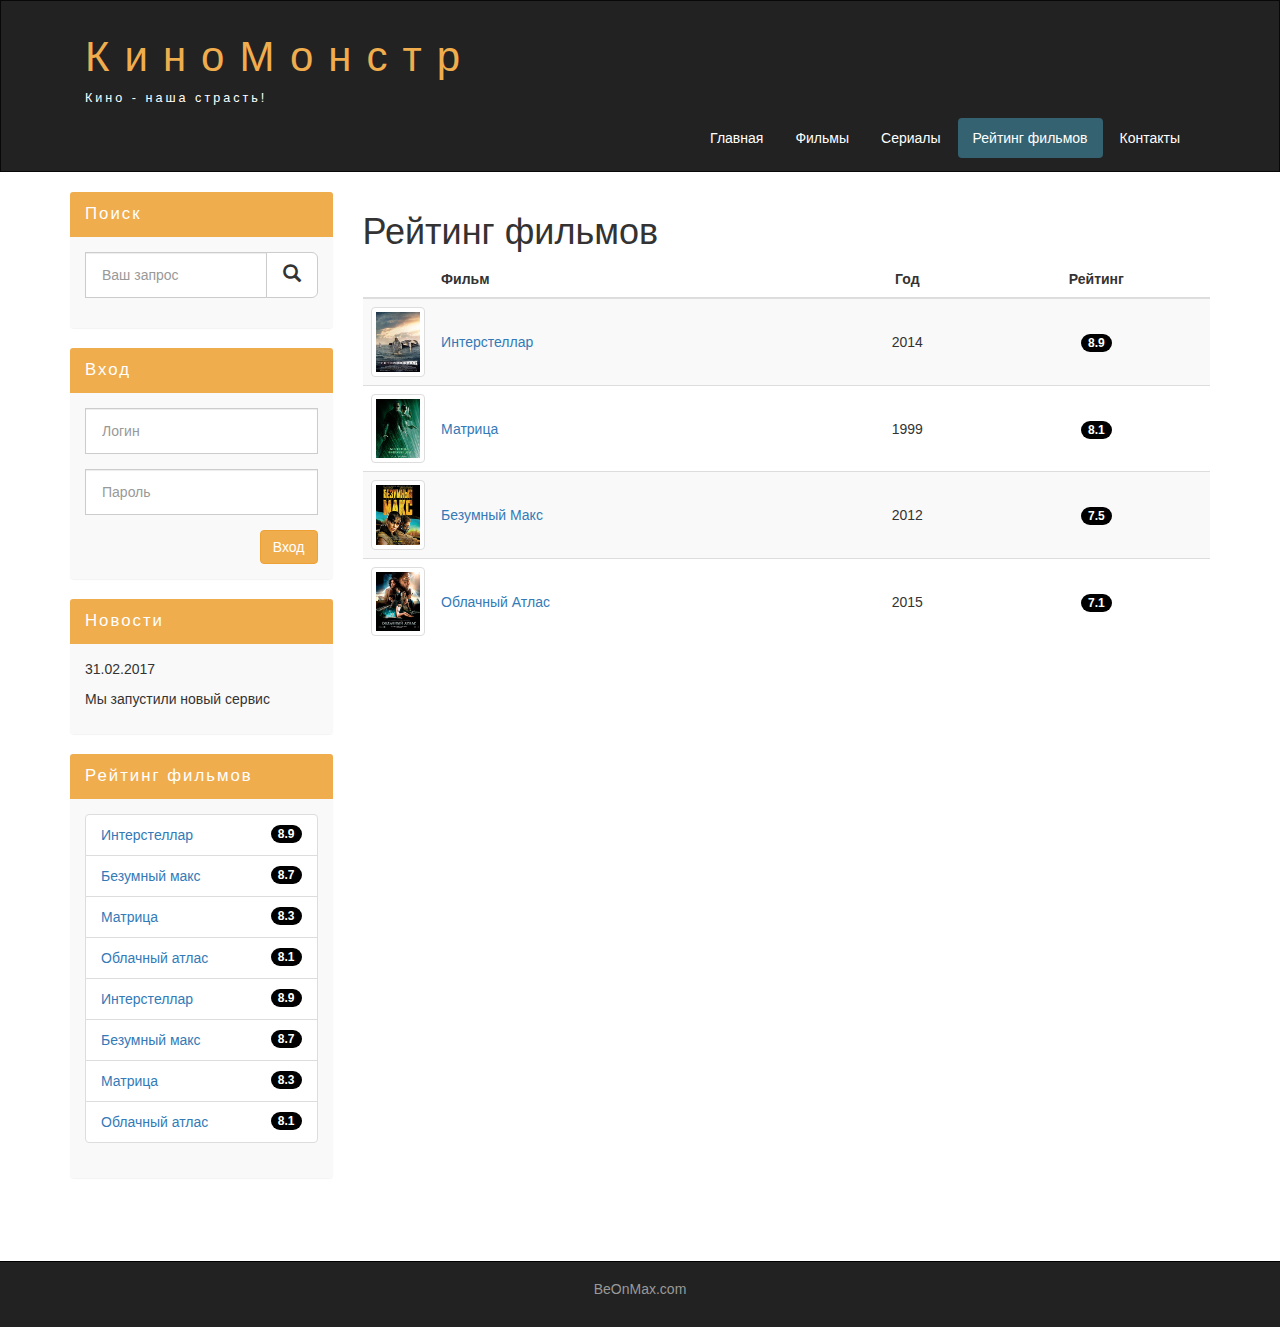
<file: КиноМонстр/Bootstrap/rating.html>
<!DOCTYPE html>
<html lang="ru">
  <head>
    <meta charset="utf-8">
    <meta http-equiv="X-UA-Compatible" content="IE=edge">
    <meta name="viewport" content="width=device-width, initial-scale=1">
    <!-- The above 3 meta tags *must* come first in the head; any other head content must come *after* these tags -->
    <title>КиноMонстр Рейтинг фильмов</title>

    <!-- Bootstrap -->
    <link href="assets/css/bootstrap.min.css" rel="stylesheet">

    <!-- Main Style -->
    <link href="assets/css/style.css" rel="stylesheet">

    <!-- HTML5 shim and Respond.js for IE8 support of HTML5 elements and media queries -->
    <!-- WARNING: Respond.js doesn't work if you view the page via file:// -->
    <!--[if lt IE 9]>
      <script src="https://oss.maxcdn.com/html5shiv/3.7.2/html5shiv.min.js"></script>
      <script src="https://oss.maxcdn.com/respond/1.4.2/respond.min.js"></script>
    <![endif]-->
  </head>
  <body>
    

    <div class="container-fluid">
      <div class="row">
       
       <nav role="navigation" class="navbar navbar-inverse">
          <div class="container">

          <div class="navbar-header header">

            <div class="container">
              
              <div class="row">
                
                <div class="col-lg-12">
                  <h1><a href="#">КиноМонстр</a></h1> 
                  <p>Кино - наша страсть!</p>
                </div>

              </div>

            </div>

            
            <button type="button" data-target="#navbarCollapse" data-toggle="collapse" class="navbar-toggle">
              
              <span class="sr-only">Toggle navigation</span>
              <span class="icon-bar"></span>
              <span class="icon-bar"></span>
              <span class="icon-bar"></span>

            </button>
          

          </div>
            
            <div id="navbarCollapse" class="collapse navbar-collapse navbar-right">
              
              <ul class="nav nav-pills">
                <li> <a href="index.html">Главная</a> </li>
                <li> <a href="films.html">Фильмы</a> </li>
                <li> <a href="sirial.html">Сериалы</a> </li>
                <li class="active"> <a href="#">Рейтинг фильмов</a> </li>
                <li> <a href="contact.html">Контакты</a> </li>

              </ul>


            </div>

          </div>
       </nav> 

      </div>
    </div>


    <div class="wrapper">
      
      <div class="container">
        
        <div class="row">
          
        <div class="col-lg-9 col-lg-push-3"> <!-- Меняем блоки местами col-lg-push-3 -->

          <form role="search" class="visible-xs">
            <div class="form-group">
              <div class="input-group">
                <input type="search" class="form-control input-lg" placeholder="Ваш запрос">
                <div class="input-group-btn">
                  <button class="btn btn-default btn-lg" type="submit"><i class="glyphicon glyphicon-search"></i></button>
                </div>
              </div>
            </div>
          </form> 

          <h1>Рейтинг фильмов</h1>
          
          <table class="table table-striped">
              <thead>
                  <tr>
                      <th></th>
                      <th class="vert-aling">Фильм</th>
                      <th class="text-center">Год</th>
                      <th class="text-center">Рейтинг</th>
                  </tr>
              </thead>
              <tbody>
                  <tr>
                      <td class="col-lg-1 col-md-1 col-xs-2">
                          <img class="img-responsive img-thumbnail" src="assets/img/inter.png" alt="интерстеллар">
                      </td>
                      <td class="vert-aling"><a href="interstell.html">Интерстеллар</a></td>
                      <td class="text-center vert-aling">2014</td>
                      <td class="text-center vert-aling"><span class="badge">8.9</span></td>
                  </tr>
                  <tr>
                    <td class="col-lg-1 col-md-1 col-xs-2">
                        <img class="img-responsive img-thumbnail" src="assets/img/matrix.png" alt="матрица">
                    </td>
                    <td class="vert-aling"><a href="#">Матрица</a></td>
                    <td class="text-center vert-aling">1999</td>
                    <td class="text-center vert-aling"><span class="badge">8.1</span></td>
                </tr>
                <tr>
                    <td class="col-lg-1 col-md-1 col-xs-2">
                        <img class="img-responsive img-thumbnail" src="assets/img/max.png" alt="Безумный макс">
                    </td>
                    <td class="vert-aling"><a href="#">Безумный Макс</a></td>
                    <td class="text-center vert-aling">2012</td>
                    <td class="text-center vert-aling"><span class="badge">7.5</span></td>
                </tr>
                <tr>
                    <td class="col-lg-1 col-md-1 col-xs-2">
                        <img class="img-responsive img-thumbnail" src="assets/img/cloud.png" alt="облачный атлас">
                    </td>
                    <td class="vert-aling"><a href="#">Облачный Атлас</a></td>
                    <td class="text-center vert-aling">2015</td>
                    <td class="text-center vert-aling"><span class="badge">7.1</span></td>
                </tr>
              </tbody>
          </table>

        </div>


        <div class="col-lg-3 col-lg-pull-9"> <!-- Меняем блоки местами col-lg-pull-9 -->
          
          <div class="panel panel-info hidden-xs">
            <div class="panel-heading"><div class="sidebar-header">Поиск</div></div>
            <div class="panel-body">
              <form role="search">
                <div class="form-group">
                  <div class="input-group">
                    <input type="search" class="form-control input-lg" placeholder="Ваш запрос">
                    <div class="input-group-btn">
                      <button class="btn btn-default btn-lg" type="submit"><i class="glyphicon glyphicon-search"></i></button>
                    </div>
                  </div>
                </div>
              </form> 
            </div>
          </div>
    
          <div class="panel panel-info">
            <div class="panel-heading"><div class="sidebar-header">Вход</div></div>
            <div class="panel-body">

              <form role="form">
                <div class="form-group">
                  <input type="text"  class="form-control input-lg" placeholder="Логин">
                </div>
                <div class="form-group">
                  <input type="password" class="form-control input-lg" placeholder="Пароль">
                </div>

                <button type="submit" class="btn btn-warning pull-right">Bход</button>

              </form>

            </div>
          </div>  


          <div class="panel panel-info">
            <div class="panel-heading"><div class="sidebar-header">Новости</div></div>
            <div class="panel-body">
              
              <p>31.02.2017</p>
              <p>Мы запустили новый сервис</p>
              
            </div>
          </div>


          <div class="panel panel-info">
            <div class="panel-heading"><div class="sidebar-header">Рейтинг фильмов</div></div>
            <div class="panel-body">
                
                <ul class="list-group">
                  
                  <li class="list-group-item list-group-warning">
                    <span class="badge">8.9</span>
                    <a href="interstell.html">Интерстеллар</a>
                  </li>

                  <li class="list-group-item list-group-warning">
                    <span class="badge">8.7</span>
                    <a href="#">Безумный макс</a>
                  </li>                  

                  <li class="list-group-item list-group-warning">
                    <span class="badge">8.3</span>
                    <a href="#">Матрица</a>
                  </li>                  

                  <li class="list-group-item list-group-warning">
                    <span class="badge">8.1</span>
                    <a href="#">Облачный атлас</a>
                  </li>

                  <li class="list-group-item list-group-warning">
                    <span class="badge">8.9</span>
                    <a href="#">Интерстеллар</a>
                  </li>

                  <li class="list-group-item list-group-warning">
                    <span class="badge">8.7</span>
                    <a href="#">Безумный макс</a>
                  </li>                  

                  <li class="list-group-item list-group-warning">
                    <span class="badge">8.3</span>
                    <a href="#">Матрица</a>
                  </li>                  

                  <li class="list-group-item list-group-warning">
                    <span class="badge">8.1</span>
                    <a href="#">Облачный атлас</a>
                  </li>

                </ul>

            </div>
          </div>  
          


        </div>      


        </div>

      </div>

      <div class="clear"></div>

    </div>


    <footer>
      
      <div class="container">
        <p class="text-center"> <a href="http://beonmax.com" target="_blank">BeOnMax.com</a> </p>
      </div>

    </footer>




    <!-- jQuery (necessary for Bootstrap's JavaScript plugins) -->
    <script src="https://ajax.googleapis.com/ajax/libs/jquery/1.11.3/jquery.min.js"></script>
    <!-- Include all compiled plugins (below), or include individual files as needed -->
    <script src="assets/js/bootstrap.min.js"></script>
  </body>
</html>
</file>
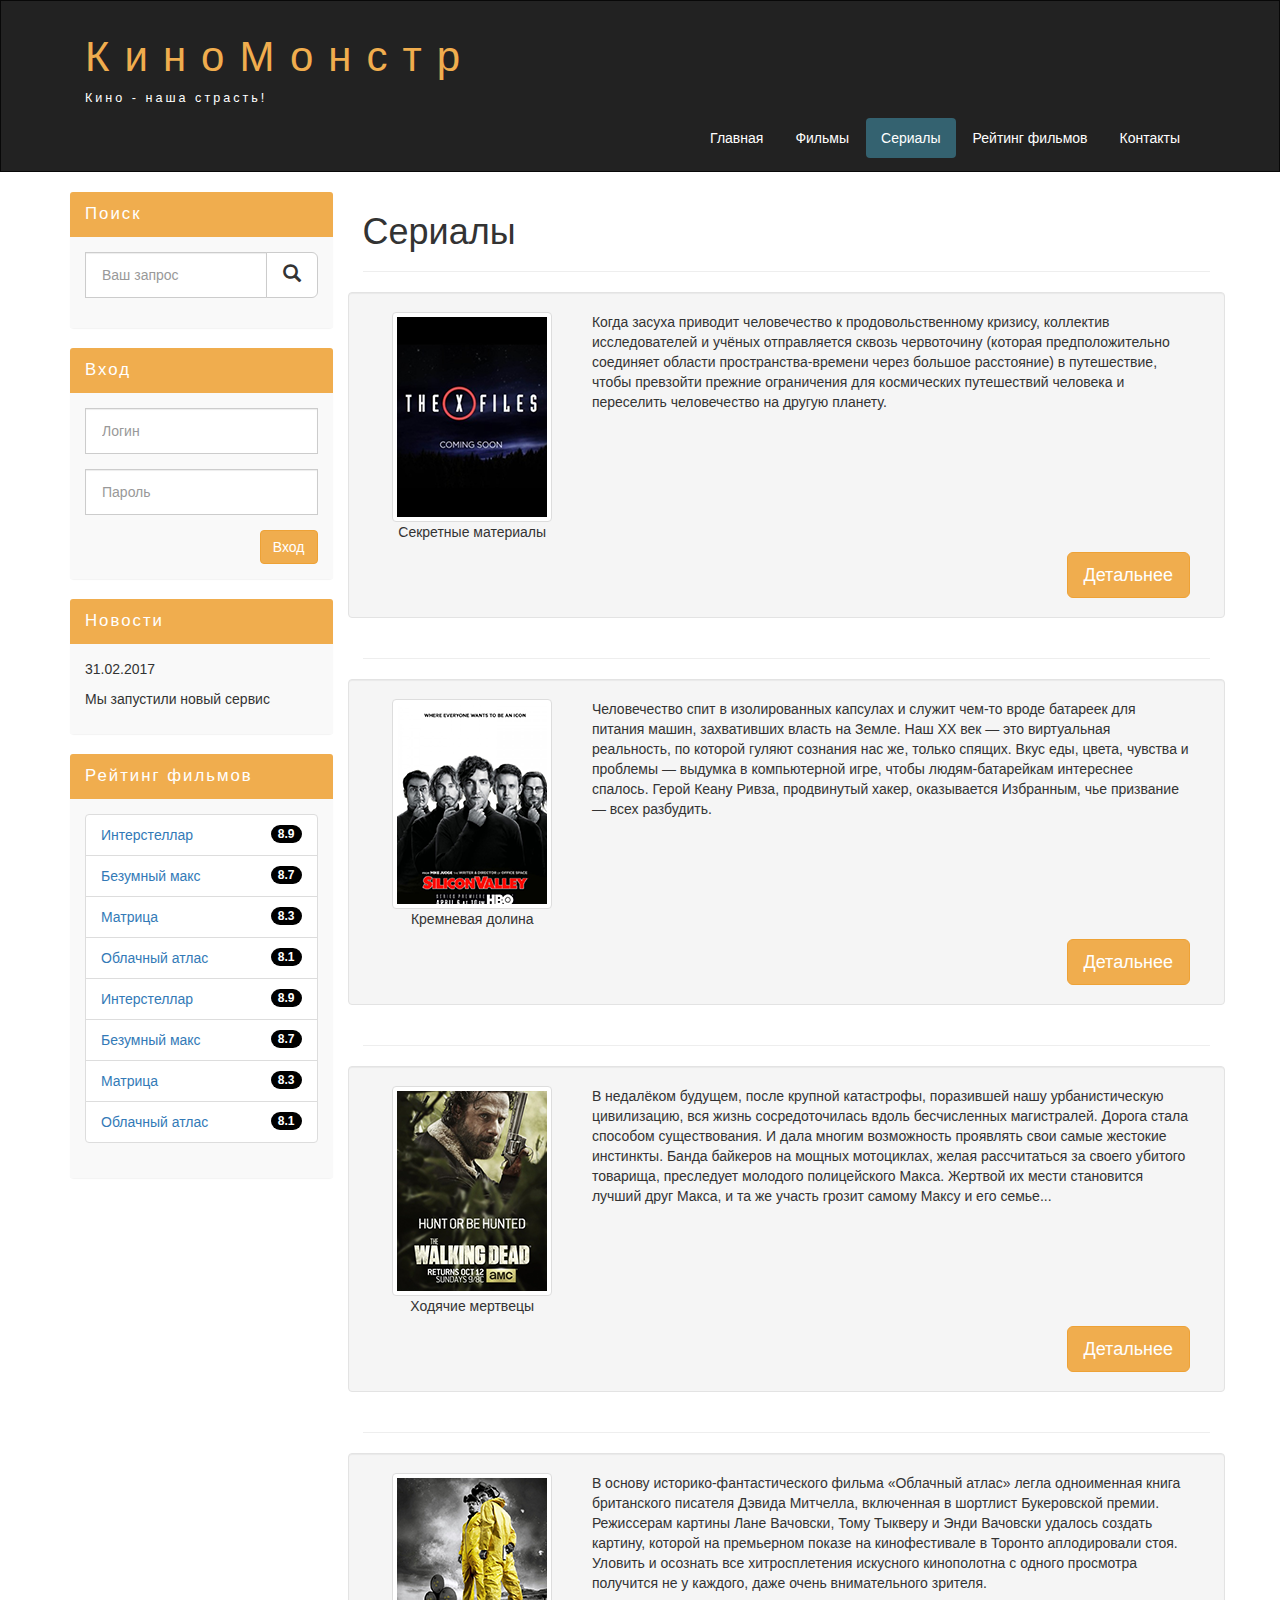
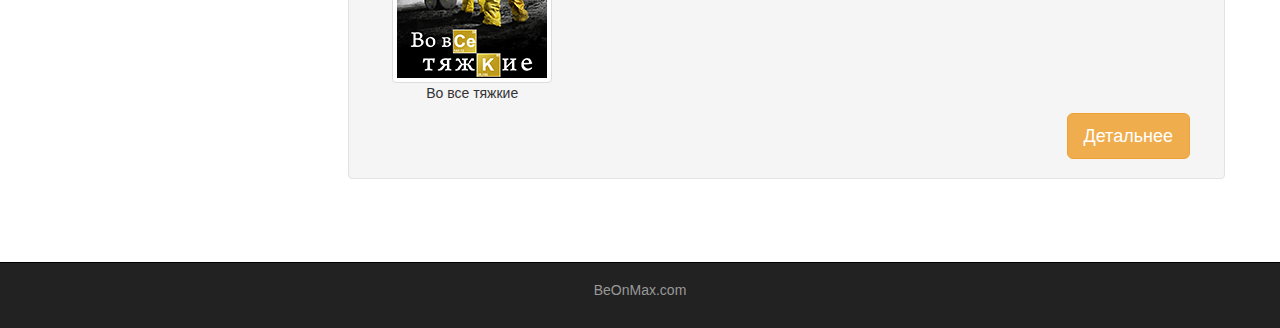
<file: КиноМонстр/Bootstrap/sirial.html>
<!DOCTYPE html>
<html lang="ru">
  <head>
    <meta charset="utf-8">
    <meta http-equiv="X-UA-Compatible" content="IE=edge">
    <meta name="viewport" content="width=device-width, initial-scale=1">
    <!-- The above 3 meta tags *must* come first in the head; any other head content must come *after* these tags -->
    <title>КиноMонстр Сериалы</title>

    <!-- Bootstrap -->
    <link href="assets/css/bootstrap.min.css" rel="stylesheet">

    <!-- Main Style -->
    <link href="assets/css/style.css" rel="stylesheet">

    <!-- HTML5 shim and Respond.js for IE8 support of HTML5 elements and media queries -->
    <!-- WARNING: Respond.js doesn't work if you view the page via file:// -->
    <!--[if lt IE 9]>
      <script src="https://oss.maxcdn.com/html5shiv/3.7.2/html5shiv.min.js"></script>
      <script src="https://oss.maxcdn.com/respond/1.4.2/respond.min.js"></script>
    <![endif]-->
  </head>
  <body>
    

    <div class="container-fluid">
      <div class="row">
       
       <nav role="navigation" class="navbar navbar-inverse">
          <div class="container">

          <div class="navbar-header header">

            <div class="container">
              
              <div class="row">
                
                <div class="col-lg-12">
                  <h1><a href="#">КиноМонстр</a></h1> 
                  <p>Кино - наша страсть!</p>
                </div>

              </div>

            </div>

            
            <button type="button" data-target="#navbarCollapse" data-toggle="collapse" class="navbar-toggle">
              
              <span class="sr-only">Toggle navigation</span>
              <span class="icon-bar"></span>
              <span class="icon-bar"></span>
              <span class="icon-bar"></span>

            </button>
          

          </div>
            
            <div id="navbarCollapse" class="collapse navbar-collapse navbar-right">
              
              <ul class="nav nav-pills">
                <li> <a href="index.html">Главная</a> </li>
                <li> <a href="films.html">Фильмы</a> </li>
                <li class="active"> <a href="sirial.html">Сериалы</a> </li>
                <li> <a href="rating.html">Рейтинг фильмов</a> </li>
                <li> <a href="contact.html">Контакты</a> </li>

              </ul>


            </div>

          </div>
       </nav> 

      </div>
    </div>


    <div class="wrapper">
      
      <div class="container">
        
        <div class="row">
          
        <div class="col-lg-9 col-lg-push-3"> <!-- Меняем блоки местами col-lg-push-3 -->

            <form role="search" class="visible-xs">
                <div class="form-group">
                <div class="input-group">
                    <input type="search" class="form-control input-lg" placeholder="Ваш запрос">
                    <div class="input-group-btn">
                    <button class="btn btn-default btn-lg" type="submit"><i class="glyphicon glyphicon-search"></i></button>
                    </div>
                </div>
                </div>
            </form> 

           <h1>Сериалы</h1>
           <hr>
          
            <div class="row">
                <div class="well clearfix">
                    <div class="col-lg-3 col-md-2 text-center">
                        <img class="img-thumbnail" src="assets/img/xfiles.png" alt="Секретные материалы">
                        <p>Секретные материалы</p>
                    </div>
                    <div class="col-lg-9 col-md-10">
                        <p>
                            Когда засуха приводит человечество к продовольственному кризису, коллектив исследователей и учёных отправляется сквозь червоточину (которая предположительно соединяет области пространства-времени через большое расстояние) в путешествие, чтобы превзойти прежние ограничения для космических путешествий человека и переселить человечество на другую планету.
                        </p>
                    </div>
                    <div class="col-lg-12">
                        <a href="#" class="btn btn-lg btn-warning pull-right">Детальнее</a>
                    </div>
                </div>
            </div>

            <hr>

            <div class="row">
                <div class="well clearfix">
                    <div class="col-lg-3 col-md-2 text-center">
                    <img class="img-thumbnail" src="assets/img/silicon.png" alt="Кремневая долина">
                    <p>Кремневая долина</p>
                    </div>
                    <div class="col-lg-9 col-md-10">
                        <p>
                            Человечество спит в изолированных капсулах и служит чем-то вроде батареек для питания машин, захвативших власть на Земле. Наш ХХ век — это виртуальная реальность, по которой гуляют сознания нас же, только спящих. Вкус еды, цвета, чувства и проблемы — выдумка в компьютерной игре, чтобы людям-батарейкам интереснее спалось. Герой Кеану Ривза, продвинутый хакер, оказывается Избранным, чье призвание — всех разбудить.
                        </p>
                    </div>
                    <div class="col-lg-12">
                        <a href="#" class="btn btn-lg btn-warning pull-right">Детальнее</a>
                    </div>
                </div>
            </div>

            <hr>

            <div class="row">
                <div class="well clearfix">
                    <div class="col-lg-3 col-md-2 text-center">
                    <img class="img-thumbnail" src="assets/img/dead.png" alt="Ходячие мертвецы">
                    <p>Ходячие мертвецы</p>
                    </div>
                    <div class="col-lg-9 col-md-10">
                        <p>
                            В недалёком будущем, после крупной катастрофы, поразившей нашу урбанистическую цивилизацию, вся жизнь сосредоточилась вдоль бесчисленных магистралей. Дорога стала способом существования. И дала многим возможность проявлять свои самые жестокие инстинкты. Банда байкеров на мощных мотоциклах, желая рассчитаться за своего убитого товарища, преследует молодого полицейского Макса. Жертвой их мести становится лучший друг Макса, и та же участь грозит самому Максу и его семье...
                        </p>
                    </div>
                    <div class="col-lg-12">
                        <a href="#" class="btn btn-lg btn-warning pull-right">Детальнее</a>
                    </div>
                </div>
            </div>

            <hr>

            <div class="row">
                <div class="well clearfix">
                    <div class="col-lg-3 col-md-2 text-center">
                    <img class="img-thumbnail" src="assets/img/breakingbad.png" alt="Во все тяжкие">
                    <p>Во все тяжкие</p>
                    </div>
                    <div class="col-lg-9 col-md-10">
                        <p>
                        В основу историко-фантастического фильма «Облачный атлас» легла одноименная книга британского писателя Дэвида Митчелла, включенная в шортлист Букеровской премии. Режиссерам картины Лане Вачовски, Тому Тыкверу и Энди Вачовски удалось создать картину, которой на премьерном показе на кинофестивале в Торонто аплодировали стоя. Уловить и осознать все хитросплетения искусного кинополотна с одного просмотра получится не у каждого, даже очень внимательного зрителя.
                        </p>
                    </div>
                    <div class="col-lg-12">
                        <a href="#" class="btn btn-lg btn-warning pull-right">Детальнее</a>
                    </div>
                </div>
            </div>


        </div>


        <div class="col-lg-3 col-lg-pull-9"> <!-- Меняем блоки местами col-lg-pull-9 -->
          
          <div class="panel panel-info hidden-xs">
            <div class="panel-heading"><div class="sidebar-header">Поиск</div></div>
            <div class="panel-body">
              <form role="search">
                <div class="form-group">
                  <div class="input-group">
                    <input type="search" class="form-control input-lg" placeholder="Ваш запрос">
                    <div class="input-group-btn">
                      <button class="btn btn-default btn-lg" type="submit"><i class="glyphicon glyphicon-search"></i></button>
                    </div>
                  </div>
                </div>
              </form> 
            </div>
          </div>
    
          <div class="panel panel-info">
            <div class="panel-heading"><div class="sidebar-header">Вход</div></div>
            <div class="panel-body">

              <form role="form">
                <div class="form-group">
                  <input type="text"  class="form-control input-lg" placeholder="Логин">
                </div>
                <div class="form-group">
                  <input type="password" class="form-control input-lg" placeholder="Пароль">
                </div>

                <button type="submit" class="btn btn-warning pull-right">Bход</button>

              </form>

            </div>
          </div>  


          <div class="panel panel-info">
            <div class="panel-heading"><div class="sidebar-header">Новости</div></div>
            <div class="panel-body">
              
              <p>31.02.2017</p>
              <p>Мы запустили новый сервис</p>
              
            </div>
          </div>


          <div class="panel panel-info">
            <div class="panel-heading"><div class="sidebar-header">Рейтинг фильмов</div></div>
            <div class="panel-body">
                
                <ul class="list-group">
                  
                  <li class="list-group-item list-group-warning">
                    <span class="badge">8.9</span>
                    <a href="interstell.html">Интерстеллар</a>
                  </li>

                  <li class="list-group-item list-group-warning">
                    <span class="badge">8.7</span>
                    <a href="#">Безумный макс</a>
                  </li>                  

                  <li class="list-group-item list-group-warning">
                    <span class="badge">8.3</span>
                    <a href="#">Матрица</a>
                  </li>                  

                  <li class="list-group-item list-group-warning">
                    <span class="badge">8.1</span>
                    <a href="#">Облачный атлас</a>
                  </li>

                  <li class="list-group-item list-group-warning">
                    <span class="badge">8.9</span>
                    <a href="#">Интерстеллар</a>
                  </li>

                  <li class="list-group-item list-group-warning">
                    <span class="badge">8.7</span>
                    <a href="#">Безумный макс</a>
                  </li>                  

                  <li class="list-group-item list-group-warning">
                    <span class="badge">8.3</span>
                    <a href="#">Матрица</a>
                  </li>                  

                  <li class="list-group-item list-group-warning">
                    <span class="badge">8.1</span>
                    <a href="#">Облачный атлас</a>
                  </li>

                </ul>

            </div>
          </div>  
          


        </div>      


        </div>

      </div>

      <div class="clear"></div>

    </div>


    <footer>
      
      <div class="container">
        <p class="text-center"> <a href="http://beonmax.com" target="_blank">BeOnMax.com</a> </p>
      </div>

    </footer>




    <!-- jQuery (necessary for Bootstrap's JavaScript plugins) -->
    <script src="https://ajax.googleapis.com/ajax/libs/jquery/1.11.3/jquery.min.js"></script>
    <!-- Include all compiled plugins (below), or include individual files as needed -->
    <script src="assets/js/bootstrap.min.js"></script>
  </body>
</html>
</file>
<file: КиноМонстр/Bootstrap/assets/css/style.css>
.header a, a:hover {
	color: #f0ad4e;
	text-decoration: none;
}

.header h1 {
	letter-spacing: 15px;
	font-size: 300%;
}

.header p {
	color: white !important;
	font-size: 90%;
	letter-spacing: 3px;
}


.nav-pills>li.active>a, .nav-pills>li.active>a:focus, .nav-pills>li.active>a:hover {
    color: #fff;
    background-color: #346270;
}

.nav-pills>li>a {
	color: #fff;
}

.nav-pills>li>a:hover {
	background-color: #346270;
}


.navbar-inverse {
    padding: 1%;
    border-radius: 0;
}

@media (max-width: 767px) {

	.nav-pills>li {
		float: none;
	}

	.nav-pills {
		text-align: center;
	}

	.header h1 { 
	    font-size: 280%;
	    letter-spacing: 5px;
	}

	.header {
		text-align: center;
	}

} 


.clear {
	clear: both;
	height: 63px;
}

.wrapper {
	min-height: 100%;
}

html, body {
	height: 100%;
}


.films_block {
	text-align: center;
}

.films_block img {
	margin-bottom: 5%;
	border-radius: 5px;
	border: solid 5px #dad7d5;
	width: 100%;
}

.film_label {
	padding: 2%;
	margin-bottom: 4%;
}

.margin-8 {
	margin-top: 8%;
}


.panel {
	border: none;
}

.panel-body {
	background-color: #f9f9f9;
}

.panel-info>.panel-heading {
	background-color: #f0ad4e;
	color: white;
	border-color: transparent;
}

.sidebar-header {
	font-size: 120%;
	letter-spacing: 2px;
}


.form-control {
	border-radius: 0px;
}

.input-lg {
	font-size: 14px;
}

.list-group-item-warning {
	color: #8a6d3b;
	background-color: #f9f9f9;
}

.badge {
	background-color: #000000;
}

.info-block {
	font-size: 120%;
}

.info-block .badge {
	font-size: 80%;
}

.info-block span {
	margin-right: 3%;
}

textarea.form-control {
	height: 200px;
}

.table tbody>tr>td.vert-aling{
	vertical-align: middle;
}

footer {
	color: #666;
	background: #222;
	padding: 17px 0 18px 0;
	border-top: 1px solid #000;
}

footer a {
	color: #999;
}

footer a:hover {
	color: #efefef;
}
</file>
